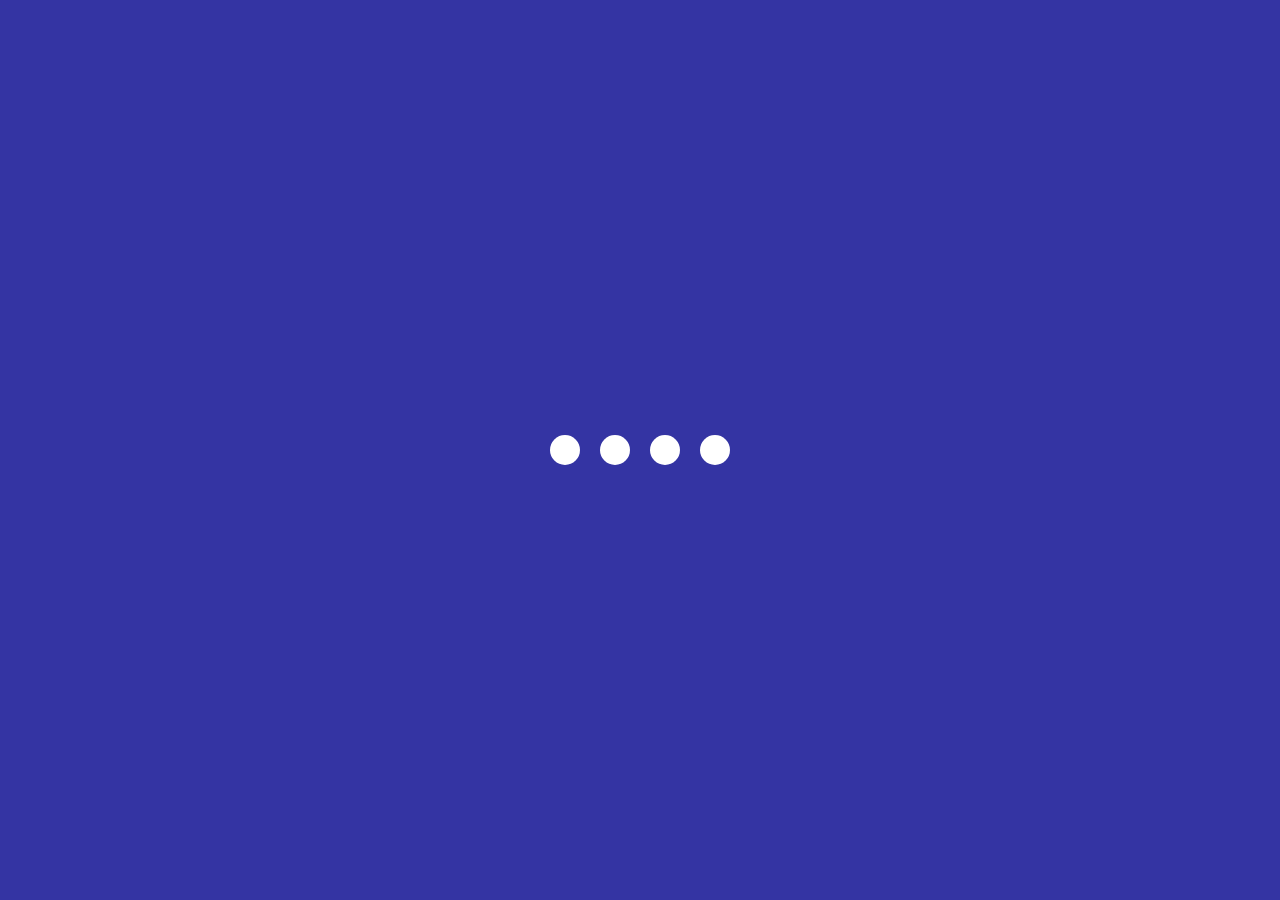
<file: 02.Creative Loading Animation/index.html>
<!DOCTYPE html>
<html lang="en">
<head>
    <meta charset="UTF-8">
    <meta name="viewport" content="width=device-width, initial-scale=1.0">
    <title>Loading Animation</title>
    <link rel="stylesheet" href="style.css">
</head>
<body>
    <section class="wrapper">
        <div class="loader">
            <div class="loading one"></div>
            <div class="loading two"></div>
            <div class="loading three"></div>
            <div class="loading four"></div>
        </div>
     </section>
</body>
</html>
</file>
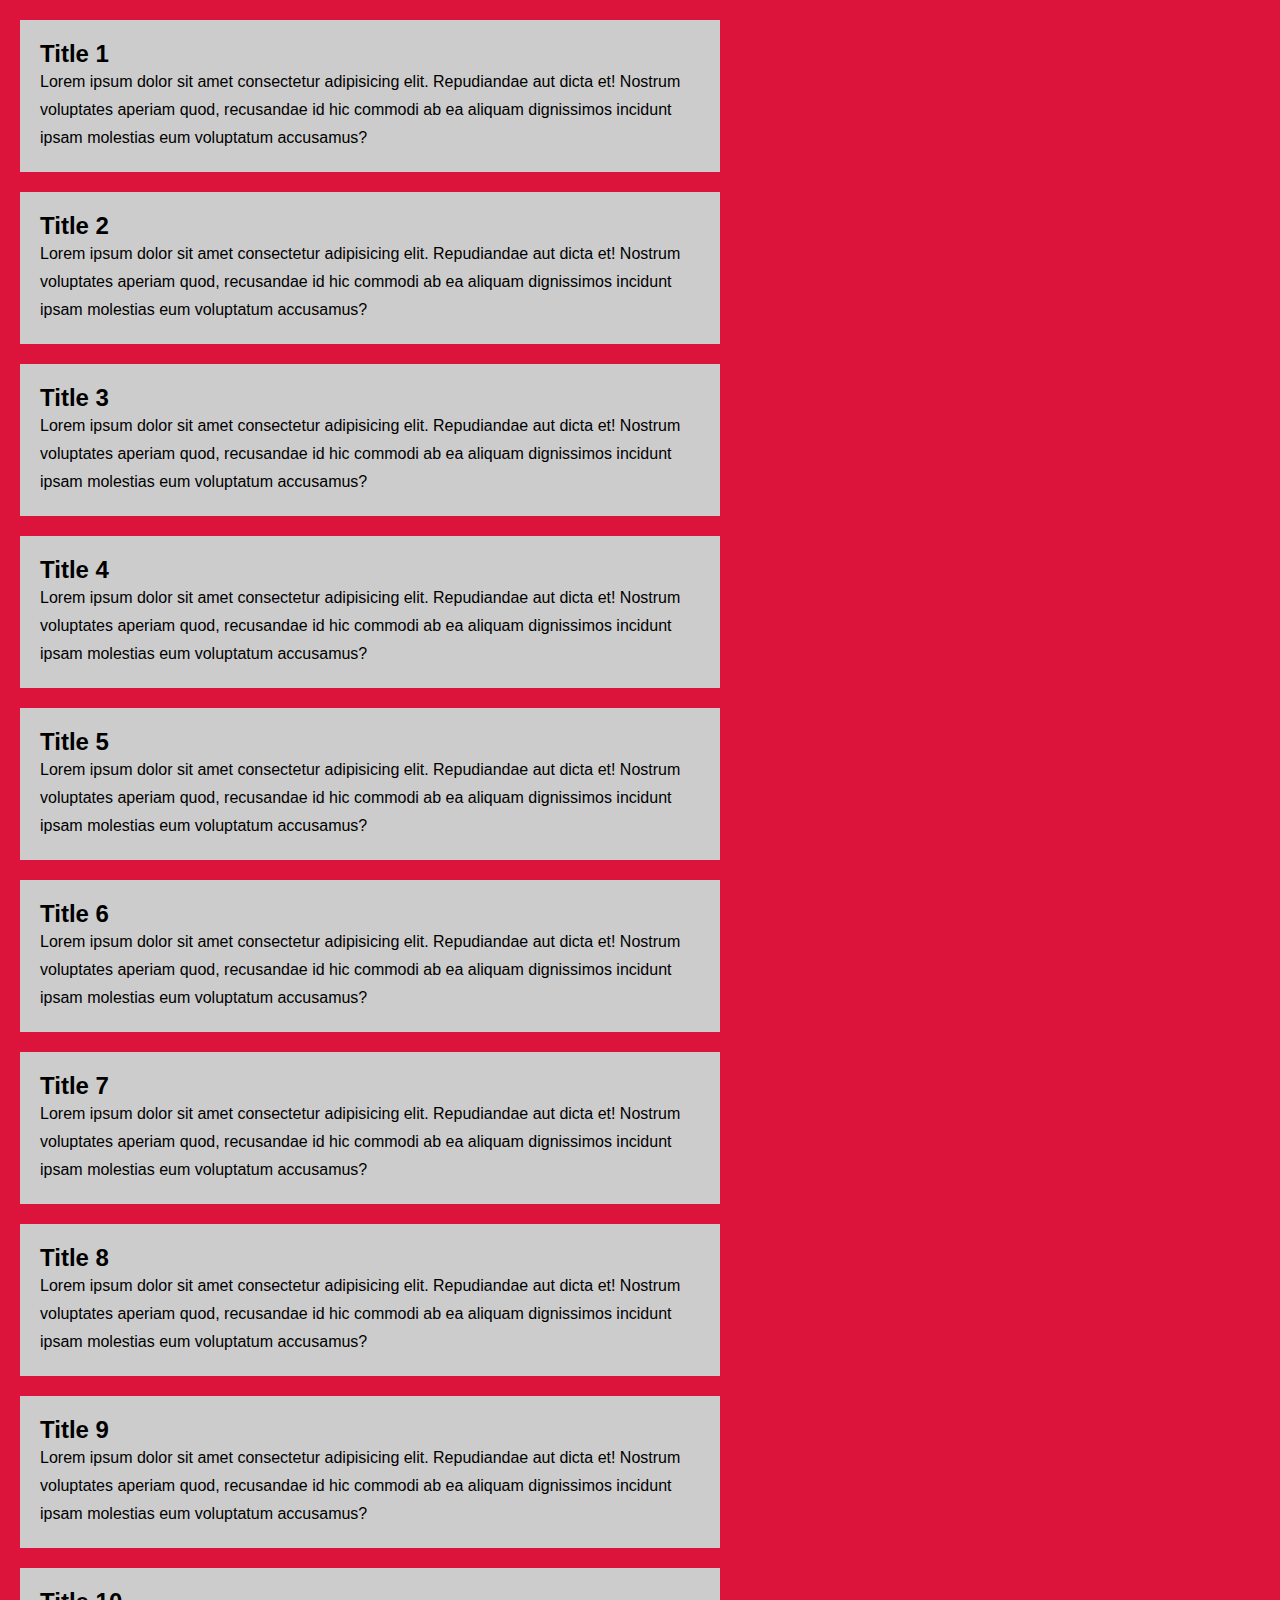
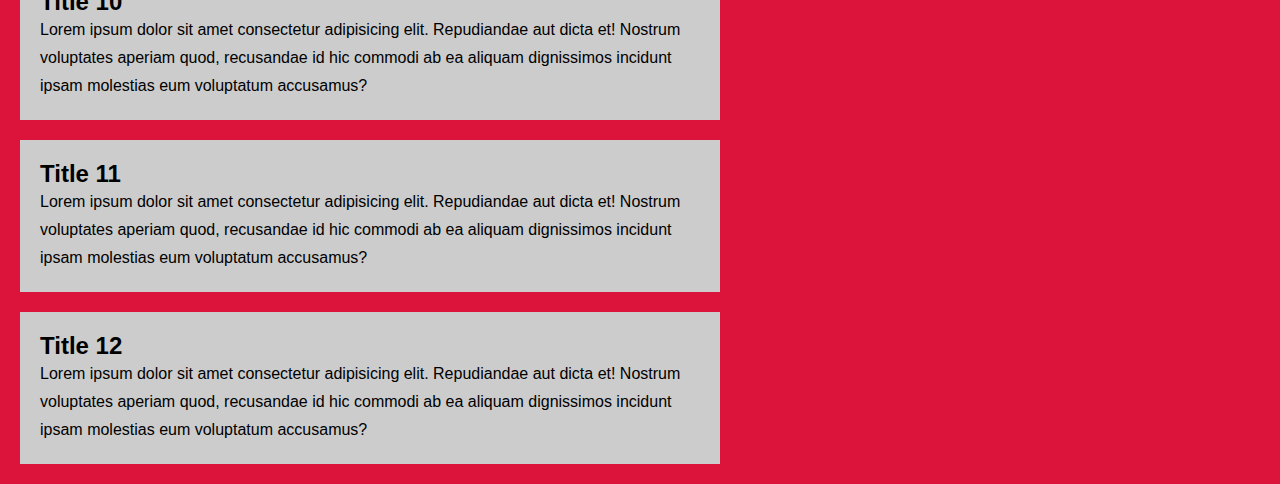
<file: 03.Custom Scrollbar/index.html>
<!DOCTYPE html>
<html lang="en">
<head>
    <meta charset="UTF-8">
    <meta name="viewport" content="width=device-width, initial-scale=1.0">
    <title>Custom Scrollbar</title>
    <link rel="stylesheet" href="style.css">
</head>
<body>
    <section>
        <div class="card">
            <h2 class="card-title">Title 1</h2>
            <p>Lorem ipsum dolor sit amet consectetur adipisicing elit. 
                Repudiandae aut dicta et! Nostrum voluptates aperiam quod,
                 recusandae id hic commodi ab ea aliquam dignissimos incidunt 
                 ipsam molestias eum voluptatum accusamus?</p>
            </div>
        <div class="card">
            <h2 class="card-title">Title 2</h2>
            <p>Lorem ipsum dolor sit amet consectetur adipisicing elit. 
                Repudiandae aut dicta et! Nostrum voluptates aperiam quod,
                 recusandae id hic commodi ab ea aliquam dignissimos incidunt 
                 ipsam molestias eum voluptatum accusamus?</p>
            </div>
        <div class="card">
            <h2 class="card-title">Title 3</h2>
            <p>Lorem ipsum dolor sit amet consectetur adipisicing elit. 
                Repudiandae aut dicta et! Nostrum voluptates aperiam quod,
                 recusandae id hic commodi ab ea aliquam dignissimos incidunt 
                 ipsam molestias eum voluptatum accusamus?</p>
            </div>
        <div class="card">
            <h2 class="card-title">Title 4</h2>
            <p>Lorem ipsum dolor sit amet consectetur adipisicing elit. 
                Repudiandae aut dicta et! Nostrum voluptates aperiam quod,
                 recusandae id hic commodi ab ea aliquam dignissimos incidunt 
                 ipsam molestias eum voluptatum accusamus?</p>
            </div>
        <div class="card">
            <h2 class="card-title">Title 5</h2>
            <p>Lorem ipsum dolor sit amet consectetur adipisicing elit. 
                Repudiandae aut dicta et! Nostrum voluptates aperiam quod,
                 recusandae id hic commodi ab ea aliquam dignissimos incidunt 
                 ipsam molestias eum voluptatum accusamus?</p>
            </div>
        <div class="card">
            <h2 class="card-title">Title 6</h2>
            <p>Lorem ipsum dolor sit amet consectetur adipisicing elit. 
                Repudiandae aut dicta et! Nostrum voluptates aperiam quod,
                 recusandae id hic commodi ab ea aliquam dignissimos incidunt 
                 ipsam molestias eum voluptatum accusamus?</p>
            </div>
        <div class="card">
            <h2 class="card-title">Title 7</h2>
            <p>Lorem ipsum dolor sit amet consectetur adipisicing elit. 
                Repudiandae aut dicta et! Nostrum voluptates aperiam quod,
                 recusandae id hic commodi ab ea aliquam dignissimos incidunt 
                 ipsam molestias eum voluptatum accusamus?</p>
            </div>
        <div class="card">
            <h2 class="card-title">Title 8</h2>
            <p>Lorem ipsum dolor sit amet consectetur adipisicing elit. 
                Repudiandae aut dicta et! Nostrum voluptates aperiam quod,
                 recusandae id hic commodi ab ea aliquam dignissimos incidunt 
                 ipsam molestias eum voluptatum accusamus?</p>
            </div>
            <div class="card">
            <h2 class="card-title">Title 9</h2>
            <p>Lorem ipsum dolor sit amet consectetur adipisicing elit. 
                Repudiandae aut dicta et! Nostrum voluptates aperiam quod,
                 recusandae id hic commodi ab ea aliquam dignissimos incidunt 
                 ipsam molestias eum voluptatum accusamus?</p>
            </div>
            <div class="card">
            <h2 class="card-title">Title 10</h2>
            <p>Lorem ipsum dolor sit amet consectetur adipisicing elit. 
                Repudiandae aut dicta et! Nostrum voluptates aperiam quod,
                 recusandae id hic commodi ab ea aliquam dignissimos incidunt 
                 ipsam molestias eum voluptatum accusamus?</p>
             </div>
              <div class="card">
            <h2 class="card-title">Title 11</h2>
            <p>Lorem ipsum dolor sit amet consectetur adipisicing elit. 
                Repudiandae aut dicta et! Nostrum voluptates aperiam quod,
                 recusandae id hic commodi ab ea aliquam dignissimos incidunt 
                 ipsam molestias eum voluptatum accusamus?</p>
             </div>
              <div class="card">
            <h2 class="card-title">Title 12</h2>
            <p>Lorem ipsum dolor sit amet consectetur adipisicing elit. 
                Repudiandae aut dicta et! Nostrum voluptates aperiam quod,
                 recusandae id hic commodi ab ea aliquam dignissimos incidunt 
                 ipsam molestias eum voluptatum accusamus?</p>
             </div>
    </section>
</body>
</html>
</file>
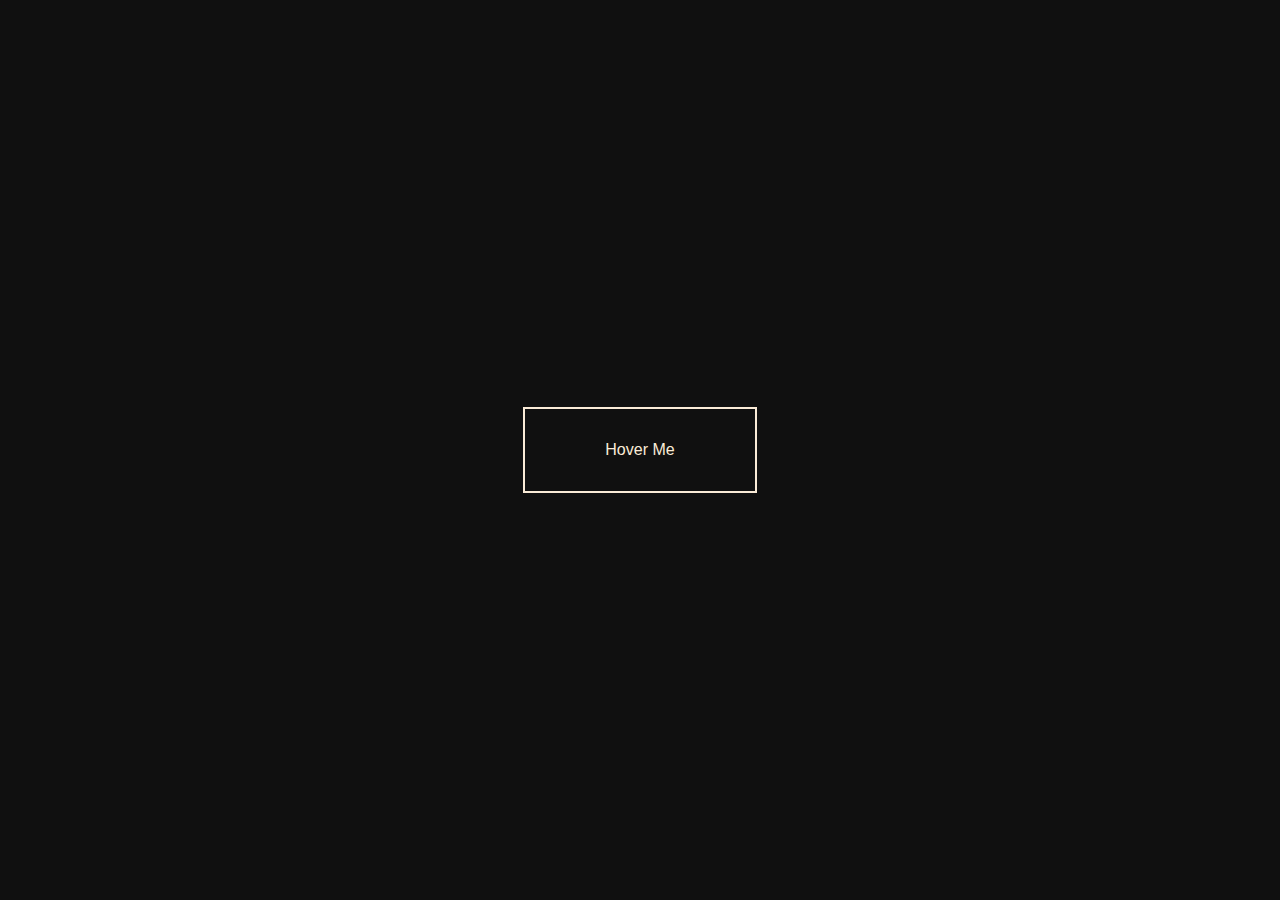
<file: 05.Top 5 Creative Buttons/btn1/index.html>
<!DOCTYPE html>
<html lang="en">
<head>
    <meta charset="UTF-8">
    <meta name="viewport" content="width=device-width, initial-scale=1.0">
    <title>btn1</title>
    <link rel="stylesheet" href="style.css">
</head>
<body>
    <section class="container">
        <a href="">Hover Me</a>
    </section>
</body>
</html>
</file>
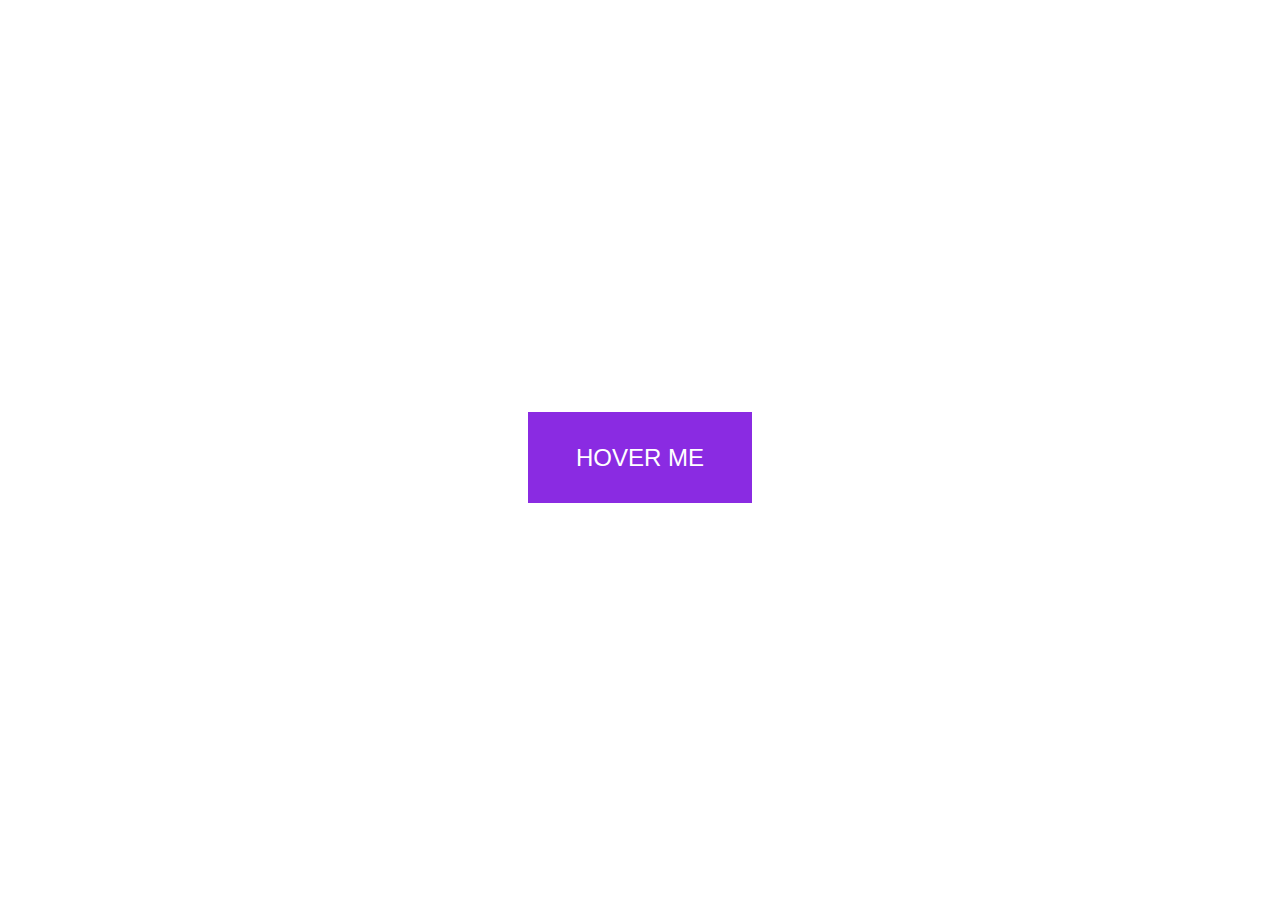
<file: 05.Top 5 Creative Buttons/btn2/index.html>
<!DOCTYPE html>
<html lang="en">
<head>
    <meta charset="UTF-8">
    <meta name="viewport" content="width=device-width, initial-scale=1.0">
    <title>Btn 2</title>
    <link rel="stylesheet" href="style.css">
</head>
<body>
    <section class="container">
        <a href="">Hover Me</a>
    </section>
</body>
</html>
</file>
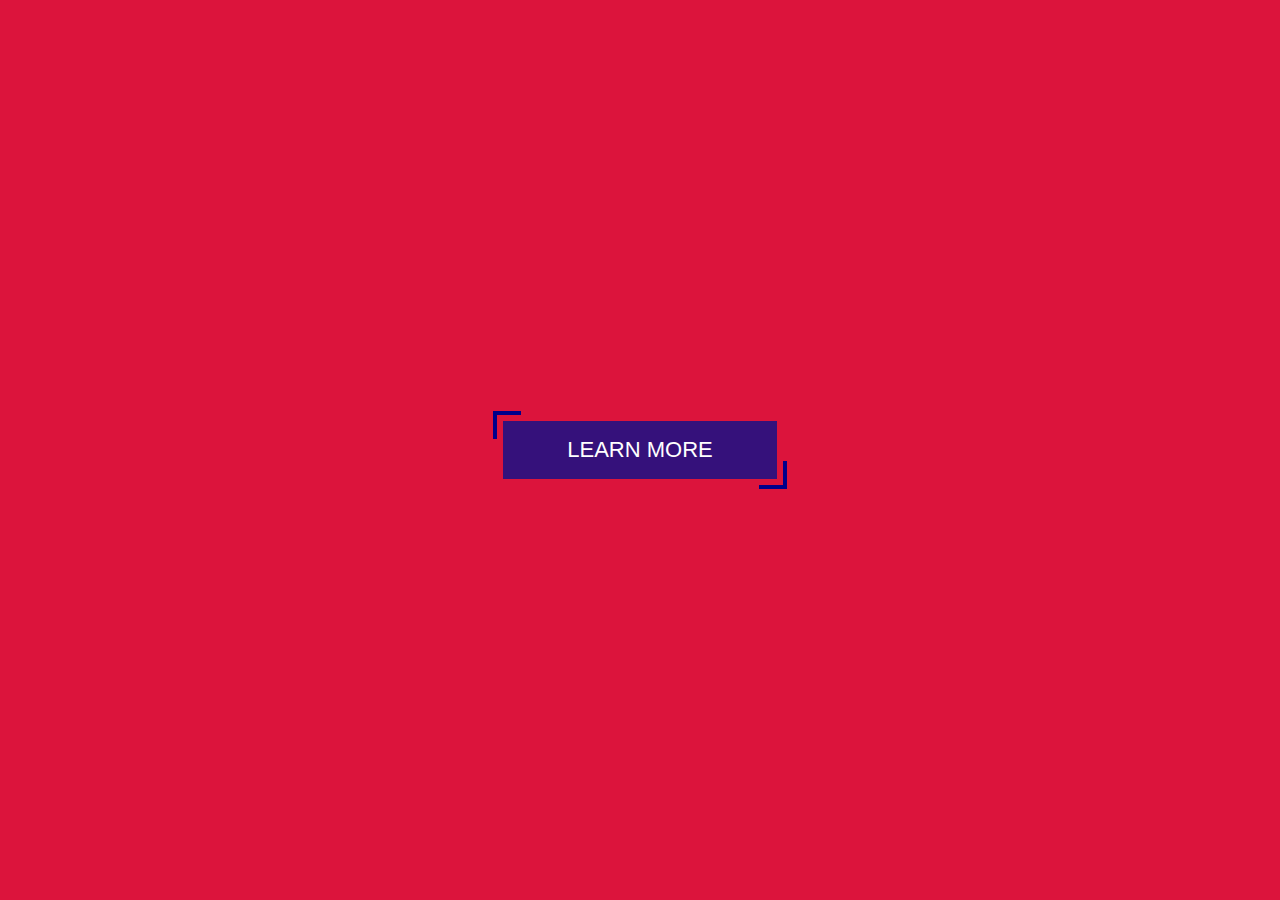
<file: 05.Top 5 Creative Buttons/btn4/index.html>
<!DOCTYPE html>
<html lang="en">
<head>
    <meta charset="UTF-8">
    <meta name="viewport" content="width=device-width, initial-scale=1.0">
    <title>Btn 4</title>
    <link rel="stylesheet" href="style.css">
</head>
<body>
    <section class="container">
    <button class="btn">Learn More</button>
    </section>
</body>
</html>
</file>
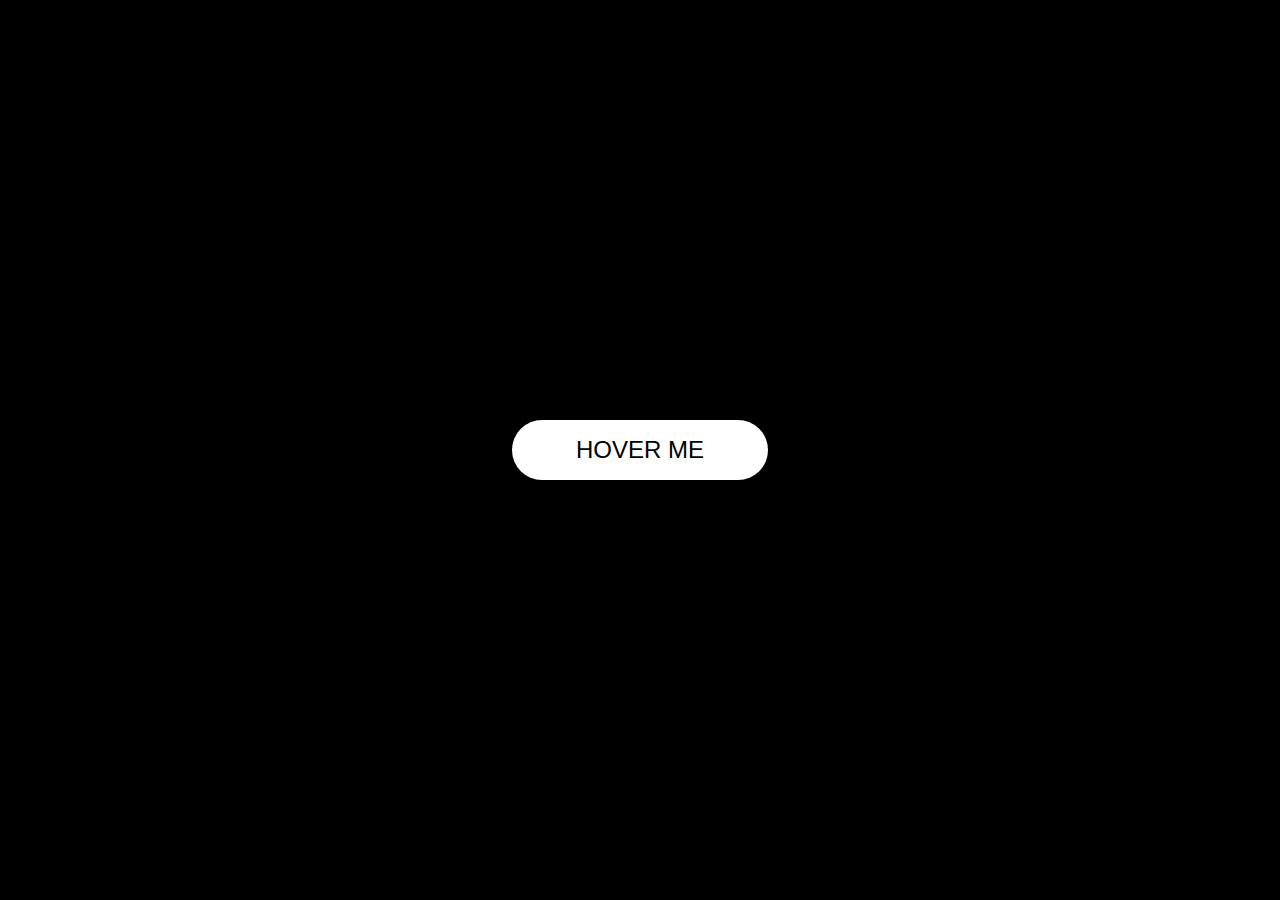
<file: 05.Top 5 Creative Buttons/btn5/index.html>
<!DOCTYPE html>
<html lang="en">
<head>
    <meta charset="UTF-8">
    <meta name="viewport" content="width=device-width, initial-scale=1.0">
    <title>Btn 5</title>
    <link rel="stylesheet" href="style.css">
</head>
<body>
    <section class="container">
        <a href="">Hover Me</a>
    </section>
</body>
</html>
</file>
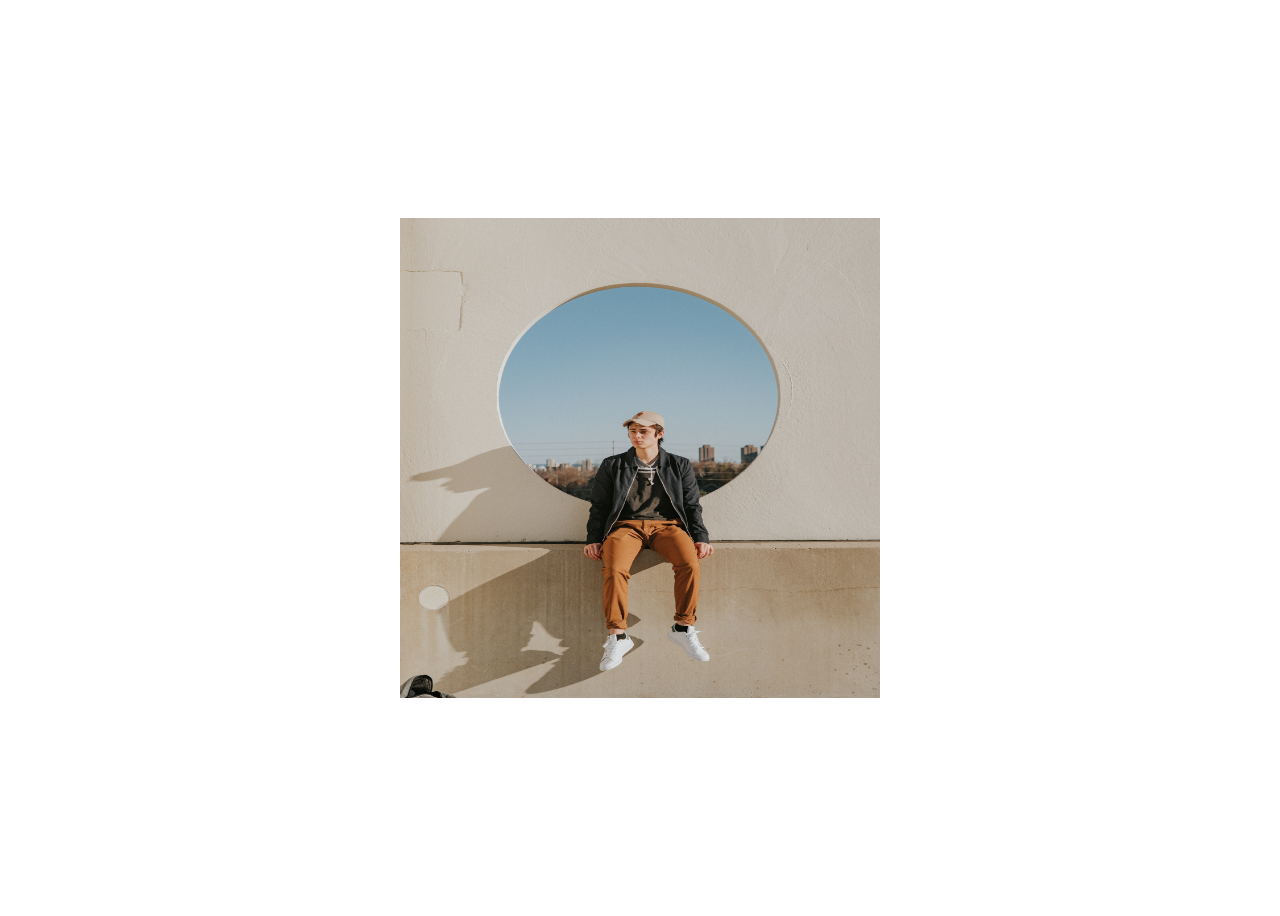
<file: 07.Creative Image Effect/01. Effect 1/index.html>
<!DOCTYPE html>
<html lang="en">
<head>
    <meta charset="UTF-8">
    <meta name="viewport" content="width=device-width, initial-scale=1.0">
    <title>Effect 1</title>
    <link rel="stylesheet" href="style.css">
</head>
<body>
    <section class="container">
        <img src="img1.jpg" alt="">
        <article class="content">
    <h1>Welcome to the real world 😉</h1>
    <h4>Write your content here 🥂</h4>
            </article>
        </section>
</body>
</html>
</file>
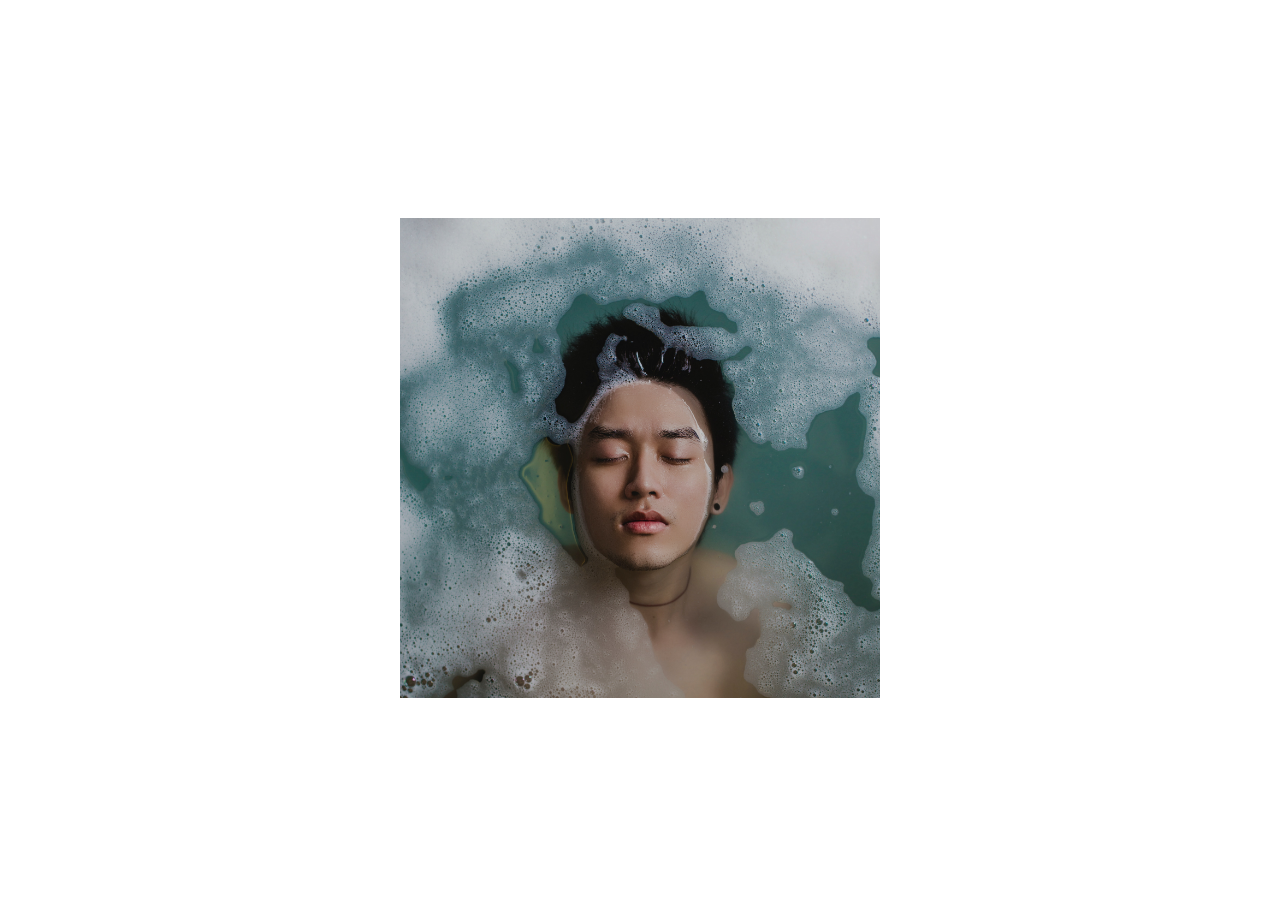
<file: 07.Creative Image Effect/02. Effect 2/index.html>
<!DOCTYPE html>
<html lang="en">
<head>
    <meta charset="UTF-8">
    <meta name="viewport" content="width=device-width, initial-scale=1.0">
    <title>Creatve Image Effect</title>
    <link rel="stylesheet" href="style.css">
</head>
<body>
    
<section class="container">
    <img src="img2.jpg" alt="">
    <article class="content">
        <h1>Card Title 🔥</h1>
        <h4>Content goes here 🥂</h4>

    </article>
</section>

</body>
</html>
</file>
<file: 02.Creative Loading Animation/style.css>
*{
    margin: 0;
    padding: 0; 
    box-sizing: border-box;
}
body{
    background: #00008bcb;
}

.wrapper{
    display: flex;
    justify-content: center ;
    align-items: center ;
    min-height: 100vh;
}
.wrapper .loader{
    display: flex;
    justify-content: space-evenly;
    padding: 0 20px;
}
.loader .loading{
    background: #fff;
    width: 30px;
    height: 30px;
    border-radius: 50px;
    margin: 0 10px;
    animation: load 0.8s ease infinite;
}
 .loader .loading.one{
    animation-delay: 0.3s;
 }
  .loader .loading.two{
    animation-delay: 0.4s;
 }
  .loader .loading.three{
    animation-delay: 0.5s;
 }


@keyframes load{
    0%{
        width: 30px;
        height: 30px;
    }
    50%{
        width: 20px;
        height: 20px;
    }   

}
</file>
<file: 03.Custom Scrollbar/style.css>
*{
    margin: 0;
    padding: 0;
    box-sizing: border-box;
    font-family: sans-serif;
}
body{
    background: crimson;
}
.card {
    width: 700px;
    background: #ccc;
    padding: 20px;
    margin: 20px;
    font-family: sans-serif;
    line-height: 28px;
}
/*Scrollbar styles */
::-webkit-scrollbar {
    background-color: transparent;
    width: 7px;
    }
::-webkit-scrollbar-thumb {

background: linear-gradient(45deg, rgba(65, 89, 208, 1.000) 0.000%,
 rgba(200, 79, 192, 1.000) 50.000%, 
 rgba(255, 205, 112, 1.000) 100.000%);
    border-radius: 10px;
}
</file>
<file: 05.Top 5 Creative Buttons/btn1/style.css>
*{
    padding: 0;
    margin: 0;
    box-sizing: border-box;
}

.container{
    display: flex;
    justify-content: center;
    align-items: center;
    height: 100vh;
    background: rgb(16, 16, 16);
    font-family: sans-serif;
}
a {
    text-decoration: none;
    color: antiquewhite;
    border: 2px solid antiquewhite;
    padding: 2rem 5rem;
    position: relative;
    overflow: hidden;
    transition: all 1s;
}
a:before{
    content: "DOWNLOAD";
    font-weight: bold;
    color: #000;
    position: absolute;
    top: 0;
    left: 0;
    height: 100%;
    width: 100%;
    background: antiquewhite;
    transform: translateY(-100%);
    transition: all 1s;
    /*center*/
    display: flex;
    justify-content: center;
    align-items: center;
}
a:hover:before{
    transform: translateY(0);
}
</file>
<file: 05.Top 5 Creative Buttons/btn2/style.css>
body {
  height: 100vh;
  display: flex;
  justify-content: center;
  align-items: center;
  font-family: sans-serif;
}

a {
  padding: 2rem 3rem;
  text-transform: uppercase;
  background-color: blueviolet;
  color: #fff;
  font-size: 1.5rem;
  position: relative;
  text-decoration: none;
}

a::before {
  content: "button";
  position: absolute;
  top: 0;
  left: 0;
  width: 100%;
  height: 100%;
  background: crimson;
  /* center our content */
  display: flex;
  justify-content: center;
  align-items: center;
  /* Let's provide our rotation/animation */
  transform: rotateX(270deg);
  transform-origin: top;
  transition: all 0.5s;
}

a::after {
  content: "button";
  position: absolute;
  top: 0;
  left: 0;
  width: 100%;
  height: 100%;
  background: rgb(14, 231, 14);
  display: flex;
  justify-content: center;
  align-items: center;
  transform: rotateX(270deg);
  transform-origin: top;
  transition: all 0.5s;
  transition-delay: 0.25s;
}

a:hover:before,
a:hover:after {
  transform: rotateX(0);
}
</file>
<file: 05.Top 5 Creative Buttons/btn4/style.css>
*{
    padding: 0;
    margin: 0;
    box-sizing: border-box;
}
.container{
    height: 100vh;
    display: flex;
    justify-content: center;
    align-items: center;
    font-family: sans-serif;
    background: crimson;
}
.btn{
    border: none;
    padding: 1rem 4rem;
    background: rgba(17, 17, 137, 0.824);
    color: #fff;
    font-size: 22px;
    text-transform: uppercase;
    position: relative;
    cursor: pointer;
}
.btn:before{
    content: "";
    position: absolute;
    width: 24px;
    height: 24px;
    top: -10px;
    left: -10px;
    
    border-top: 4px solid darkblue;
    border-left: 4px solid darkblue;
    transition: all 0.25s;
}
.btn:hover:before, .btn:hover:after{
    width: 100%;
    height: 100%;
    
}
.btn:after {
    content: "";
    position: absolute;
    width: 24px;
    height: 24px;
    bottom: -10px;
    right: -10px;
    border-bottom: 4px solid darkblue;
    border-right: 4px solid darkblue;
    transition: all 0.25s;
}
</file>
<file: 05.Top 5 Creative Buttons/btn5/style.css>
*{
    margin: 0;
    padding: 0;
    box-sizing: border-box; 
}
.container{
    height: 100vh;
    display: flex;
    justify-content: center;
    align-items: center;
    background: #000;
    font-family: sans-serif;
}
a {
    position: absolute;
    text-decoration: none;
    text-transform: uppercase;
    padding: 1rem 4rem;
    background: #fff;
    color: #000;
    border-radius: 100px;
    font-size: 1.5rem;
    transition: all 0.2s;

}
a:before{
    content: "";
    position: absolute;
    top: 0;
    left: 0;
    width: 100%;
    height: 100%;
    background: #fff;
    border-radius: 100px;
    transform: scale(0);
    transition: all 1s;
    z-index: -1;
}
a:hover:before{
    transform: scaleX(1.4) scaleY(1.6);
    opacity: 0;
}
a:hover{
    transform: translateY(-3px);
    box-shadow: 0 10px 20px rgba(0, 0, 0, 0.2);
}
a:active{
    transform: translateY(-1px);
    box-shadow: 0 5px 10px rgba(0, 0, 0, 0.2);
}
</file>
<file: 07.Creative Image Effect/01. Effect 1/style.css>
body{
    height: 100vh;
    display: flex;
    justify-content: center;
    align-items: center;
    font-family: sans-serif;
}
.container{
    width: 30rem;
    height: 30rem;
    display: flex;
    position: relative;
    overflow: hidden;
}
.container img{
    width: 100%;
    transition: all 1s;
}
.content{
    position: absolute;
    top: 0;
    left: 0;
    width: 100%;
    height: 100%;
    /*center the text*/

    display: flex;
    flex-direction: column;
    justify-content: center;
    align-items: center;
    color: #fff;
    transition: all 1s;
    background: rgb(23, 23, 23);
    transform: translateX(-100%);
}
.container:hover .content{
    transform: translateX(0);
}
.container:hover img{
    transform: translateX(100%);
}
</file>
<file: 07.Creative Image Effect/02. Effect 2/style.css>
body{
    height: 100vh;
    display: flex;
    justify-content: center;
    align-items: center;
    font-family: sans-serif;
}
.container{
    width: 30rem;
    height: 30rem;
    position: relative;
    overflow: hidden;
}
.container img{
    width: 100%;
    transition: all 0.5s;
}
.content{
    position: absolute;
    bottom: 0;
    left: 0;
    width: 100%;
    height: 25%;
    /*Center the content*/
    display: flex;
    flex-direction: column;
    justify-content: center;
    align-items: center;
    color: #fff;
    transition: all 0.5s;
    background: rgb(23, 23, 23);
    transform: translateY(100%);}
    .container:hover .content{
        transform: translateY(0);
    }
.container:hover img{
    transform: translateY(-30%);
}
</file>
